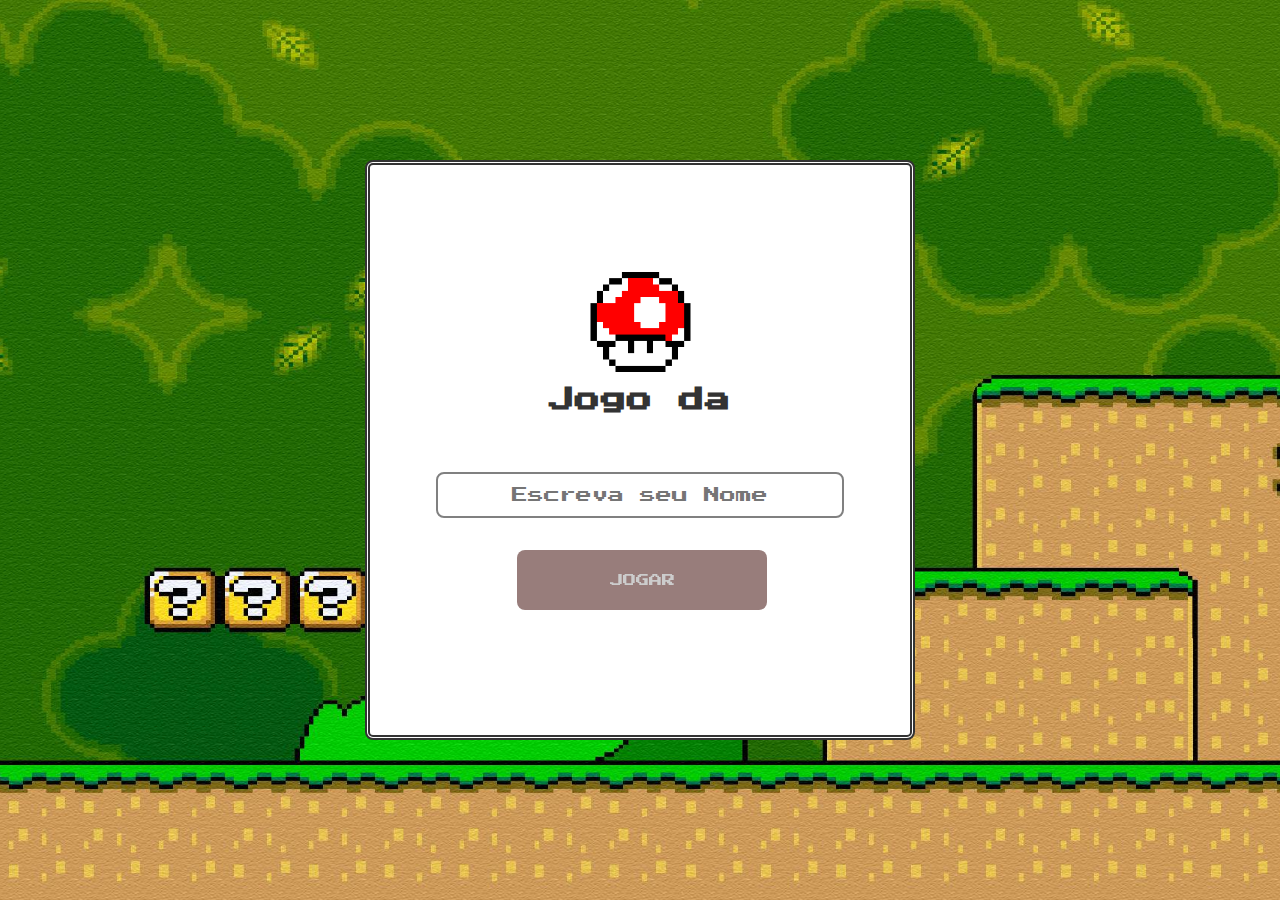
<file: index.html>
<!DOCTYPE html>
<html lang="pt-BR">
<head>
    <meta charset="UTF-8">
    <meta name="viewport" content="width=device-width, initial-scale=1.0">
    
    <link rel="stylesheet" href="style.css">
    
    <title>Jogo da Memória | Login</title>

    <script defer src="./js/login.js"></script>
</head>
<body>
    <form class="login">
        <div class="login__header">
            <img class="login__header-img" src="./assets/mushroom.png" alt="cogumelo do mario">
            <div class="login__header-title--div">
                <h1 class="login__header-title--text"></h1>
            </div>
            
        </div>
        <input class="login__input" type="text" placeholder="Escreva seu Nome" maxlength="12">
        <button class="login__button" type="submit" disabled>Jogar</button>
    </form>
</body>
</html>
</file>
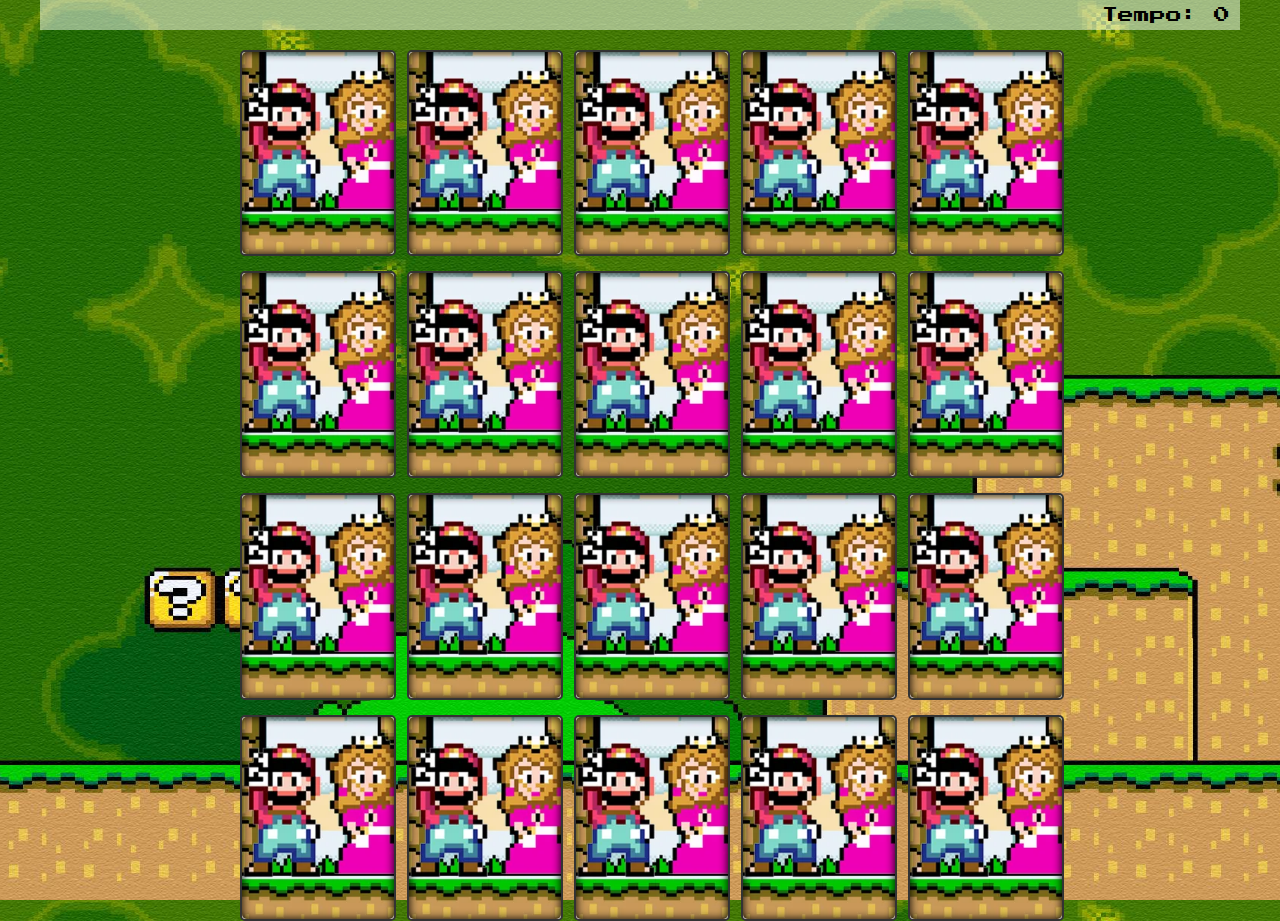
<file: pages/game.html>
<!DOCTYPE html>
<html lang="pt-br">
  <head>
    <meta charset="UTF-8" />

    <meta name="viewport" content="width=device-width, initial-scale=1.0" />

    <link rel="stylesheet" href="../style.css" />

    <title>Jogo da Memória</title>

    <script defer src="../js/script.js"></script>
  </head>
  <body>
    <section class="game">
      <header class="game__header">
        <span class="game__header-player"></span>
        <span class="game__header-time-text">Tempo: <span class="game__header-time-timer">0</span></span>
      </header>
      <div class="game__grid"></div>
    </section>
  </body>
</html>
</file>
<file: style.css>
/* http://meyerweb.com/eric/tools/css/reset/ 
   v2.0 | 20110126
   License: none (public domain)
*/
@import url("https://fonts.googleapis.com/css2?family=Press+Start+2P&display=swap");
* {
  font-family: "Press Start 2P", cursive;
}

/* 
--------------------------------------------------------------------------
*/
html, body, div, span, applet, object, iframe,
h1, h2, h3, h4, h5, h6, p, blockquote, pre,
a, abbr, acronym, address, big, cite, code,
del, dfn, em, img, ins, kbd, q, s, samp,
small, strike, strong, sub, sup, tt, var,
b, u, i, center,
dl, dt, dd, ol, ul, li,
fieldset, form, label, legend,
table, caption, tbody, tfoot, thead, tr, th, td,
article, aside, canvas, details, embed,
figure, figcaption, footer, header, hgroup,
menu, nav, output, ruby, section, summary,
time, mark, audio, video {
  margin: 0;
  padding: 0;
  border: 0;
  vertical-align: baseline;
  font-size: 100%;
}

/* HTML5 display-role reset for older browsers */
article, aside, details, figcaption, figure,
footer, header, hgroup, menu, nav, section {
  display: block;
}

body {
  line-height: 1;
}

ol, ul {
  list-style: none;
}

blockquote, q {
  quotes: none;
}

blockquote:before, blockquote:after,
q:before, q:after {
  content: '';
  content: none;
}

table {
  border-collapse: collapse;
  border-spacing: 0;
}

body {
  display: -webkit-box;
  display: -ms-flexbox;
  display: flex;
  -webkit-box-orient: vertical;
  -webkit-box-direction: normal;
      -ms-flex-direction: column;
          flex-direction: column;
  -webkit-box-pack: center;
      -ms-flex-pack: center;
          justify-content: center;
  -webkit-box-align: center;
      -ms-flex-align: center;
          align-items: center;
  background-color: #CCCCCC;
  background-image: url("./assets/background.jpg");
  background-position: center;
  background-size: cover;
  max-width: 100vw;
  width: 100%;
  height: 100vh;
}

@-webkit-keyframes win-screen-background {
  0% {
    -webkit-box-shadow: inset 0 0 0, 0 0 5px #FFFFFF;
            box-shadow: inset 0 0 0, 0 0 5px #FFFFFF;
  }
  100% {
    -webkit-box-shadow: inset 0 0 5px #000000;
            box-shadow: inset 0 0 5px #000000;
  }
}

@keyframes win-screen-background {
  0% {
    -webkit-box-shadow: inset 0 0 0, 0 0 5px #FFFFFF;
            box-shadow: inset 0 0 0, 0 0 5px #FFFFFF;
  }
  100% {
    -webkit-box-shadow: inset 0 0 5px #000000;
            box-shadow: inset 0 0 5px #000000;
  }
}

.login {
  display: -webkit-box;
  display: -ms-flexbox;
  display: flex;
  -webkit-box-orient: vertical;
  -webkit-box-direction: normal;
      -ms-flex-direction: column;
          flex-direction: column;
  -webkit-box-pack: center;
      -ms-flex-pack: center;
          justify-content: center;
  -webkit-box-align: center;
      -ms-flex-align: center;
          align-items: center;
  max-width: 500px;
  width: 100%;
  height: 50%;
  background-color: #FFFFFF;
  padding: 50px 20px 70px;
  border: 5px double #333333;
  border-radius: 8px;
}

@media (max-height: 700px) {
  .login {
    padding: 25px 10px 35px;
    height: 80%;
  }
}

@media (max-width: 1024px) {
  .login {
    width: 80%;
  }
}

.login__header {
  display: -webkit-box;
  display: -ms-flexbox;
  display: flex;
  -webkit-box-orient: vertical;
  -webkit-box-direction: normal;
      -ms-flex-direction: column;
          flex-direction: column;
  -webkit-box-pack: center;
      -ms-flex-pack: center;
          justify-content: center;
  -webkit-box-align: center;
      -ms-flex-align: center;
          align-items: center;
  width: 80%;
}

.login__header-img {
  height: 100px;
  -webkit-filter: saturate(1.2);
          filter: saturate(1.2);
}

.login__header-title--div {
  height: 25px;
}

.login__header-title--text {
  color: #333333;
  font-size: 1.6em;
  text-align: center;
  margin-top: 15px;
  width: 100%;
}

@media (max-width: 1024px) {
  .login__header-title--text {
    font-size: 1.4em;
  }
}

.login__input {
  margin-top: 75px;
  height: 40px;
  border-radius: 8px;
  width: 80%;
  border: 2px solid gray;
  outline: none;
  text-align: center;
  font-size: 1em;
  -webkit-transition: 0.7s;
  transition: 0.7s;
}

.login__input::-webkit-input-placeholder {
  -webkit-transition: 0.7s;
  transition: 0.7s;
}

.login__input:-ms-input-placeholder {
  -webkit-transition: 0.7s;
  transition: 0.7s;
}

.login__input::-ms-input-placeholder {
  -webkit-transition: 0.7s;
  transition: 0.7s;
}

.login__input::placeholder {
  -webkit-transition: 0.7s;
  transition: 0.7s;
}

.login__input:focus {
  -webkit-box-shadow: 0px 0px 4px #333333;
          box-shadow: 0px 0px 4px #333333;
  -webkit-transition: 0.7s;
  transition: 0.7s;
}

.login__input:focus::-webkit-input-placeholder {
  opacity: 0.2;
  -webkit-transition: 0.7s;
  transition: 0.7s;
}

.login__input:focus:-ms-input-placeholder {
  opacity: 0.2;
  -webkit-transition: 0.7s;
  transition: 0.7s;
}

.login__input:focus::-ms-input-placeholder {
  opacity: 0.2;
  -webkit-transition: 0.7s;
  transition: 0.7s;
}

.login__input:focus::placeholder {
  opacity: 0.2;
  -webkit-transition: 0.7s;
  transition: 0.7s;
}

@media (max-width: 1024px) {
  .login__input {
    height: 50px;
    font-size: 0.8em;
  }
}

.login__button {
  margin-top: 30px;
  height: 60px;
  width: 50%;
  border-radius: 8px;
  background-color: #ee665c;
  color: #FFFFFF;
  border: 1px solid #ce2216;
  text-transform: uppercase;
  -webkit-box-shadow: 2px 2px 2px #333333;
          box-shadow: 2px 2px 2px #333333;
  -webkit-transition: 0.3s;
  transition: 0.3s;
  cursor: pointer;
}

.login__button:active {
  -webkit-box-shadow: none;
          box-shadow: none;
  -webkit-transform: translate(2px, 2px);
          transform: translate(2px, 2px);
}

.login__button:hover {
  -webkit-filter: brightness(110%);
          filter: brightness(110%);
}

.login__button:disabled {
  -webkit-filter: saturate(0.2);
          filter: saturate(0.2);
  -webkit-box-shadow: none;
          box-shadow: none;
  border: transparent;
  cursor: auto;
  color: #CCCCCC;
  -webkit-transition: 0.3s;
  transition: 0.3s;
  -webkit-transform: translate(2px, 2px);
          transform: translate(2px, 2px);
}

@media (max-width: 1024px) {
  .login__button {
    width: 70%;
    height: 50px;
    font-size: 0.8em;
  }
}

.game {
  display: -webkit-box;
  display: -ms-flexbox;
  display: flex;
  -webkit-box-orient: vertical;
  -webkit-box-direction: normal;
      -ms-flex-direction: column;
          flex-direction: column;
  -webkit-box-pack: center;
      -ms-flex-pack: center;
          justify-content: center;
  -webkit-box-align: center;
      -ms-flex-align: center;
          align-items: center;
  width: 100%;
  max-width: 1200px;
  height: 100%;
  min-height: 100vh;
  position: relative;
  -webkit-box-pack: start;
      -ms-flex-pack: start;
          justify-content: flex-start;
}

.game__header {
  width: 100%;
  display: -webkit-box;
  display: -ms-flexbox;
  display: flex;
  -webkit-box-orient: horizontal;
  -webkit-box-direction: normal;
      -ms-flex-direction: row;
          flex-direction: row;
  -webkit-box-pack: justify;
      -ms-flex-pack: justify;
          justify-content: space-between;
  -webkit-box-align: center;
      -ms-flex-align: center;
          align-items: center;
  background-color: rgba(255, 255, 255, 0.5);
  height: 5%;
  padding: 0 10px;
  -webkit-box-sizing: border-box;
          box-sizing: border-box;
}

.game__win-screen {
  position: absolute;
  display: -webkit-box;
  display: -ms-flexbox;
  display: flex;
  -webkit-box-orient: vertical;
  -webkit-box-direction: normal;
      -ms-flex-direction: column;
          flex-direction: column;
  -webkit-box-pack: justify;
      -ms-flex-pack: justify;
          justify-content: space-between;
  -webkit-box-align: center;
      -ms-flex-align: center;
          align-items: center;
  padding: 20px 10px;
  width: 50%;
  height: 400px;
  top: 20%;
  font-size: 1.2em;
  text-align: center;
  background: #FFFFFF;
  -webkit-box-sizing: border-box;
          box-sizing: border-box;
  border: 5px double #333333;
  border-radius: 8px;
  color: #333333;
  opacity: 1;
  -webkit-transition: 400ms;
  transition: 400ms;
  -webkit-animation-name: win-screen-background;
          animation-name: win-screen-background;
  -webkit-animation-duration: 2s;
          animation-duration: 2s;
  -webkit-animation-iteration-count: infinite;
          animation-iteration-count: infinite;
  -webkit-animation-timing-function: linear;
          animation-timing-function: linear;
  -webkit-animation-direction: alternate;
          animation-direction: alternate;
}

@media (max-width: 1024px) {
  .game__win-screen {
    font-size: 1em;
    width: 70%;
  }
}

.game__win-screen--strong {
  color: #ee665c;
  font-size: 1.2em;
  line-height: 150%;
}

.game__win-screen-double-div {
  display: -webkit-box;
  display: -ms-flexbox;
  display: flex;
  -ms-flex-pack: distribute;
      justify-content: space-around;
  width: 100%;
}

.game__win-screen-double-div--div {
  display: -webkit-box;
  display: -ms-flexbox;
  display: flex;
  -webkit-box-orient: vertical;
  -webkit-box-direction: normal;
      -ms-flex-direction: column;
          flex-direction: column;
  -webkit-box-pack: center;
      -ms-flex-pack: center;
          justify-content: center;
  -webkit-box-align: center;
      -ms-flex-align: center;
          align-items: center;
  width: 48%;
  height: 100%;
  margin: 5px 0 0 0;
  background-color: #f2f2f2;
  border: 1px solid goldenrod;
}

.game__win-screen--span {
  font-size: 0.65em;
  line-height: 150%;
  margin-bottom: 5px;
}

.game__win-screen--span:first-child {
  color: #333333;
  width: 38%;
  font-weight: bold;
}

.game__win-screen--span:last-child {
  color: #ae8319;
  width: 38%;
  text-shadow: 0 0 0px black;
}

.game__win-screen--button {
  width: 70%;
  margin-top: 0;
}

.game__grid {
  display: -ms-grid;
  display: grid;
  -ms-grid-columns: (1fr)[5];
      grid-template-columns: repeat(5, 1fr);
  gap: 15px;
  width: 100%;
  max-width: 800px;
  margin: 0 auto;
  margin-top: 20px;
}

@media (max-height: 800px) {
  .game__grid {
    max-width: 650px;
  }
}

@media (max-width: 1024px) {
  .game__grid {
    margin-top: 50px;
    padding: 0 25px;
    -webkit-box-sizing: border-box;
            box-sizing: border-box;
  }
}

@media (max-width: 1024px) and (max-height: 960px) {
  .game__grid {
    margin-top: 20px;
    -ms-grid-columns: (1fr)[4];
        grid-template-columns: repeat(4, 1fr);
  }
}

@media (max-width: 1024px) and (min-width: 800px) {
  .game__grid {
    -ms-grid-columns: (1fr)[5];
        grid-template-columns: repeat(5, 1fr);
  }
}

.game__grid-card {
  display: -webkit-box;
  display: -ms-flexbox;
  display: flex;
  -webkit-box-orient: vertical;
  -webkit-box-direction: normal;
      -ms-flex-direction: column;
          flex-direction: column;
  -webkit-box-pack: center;
      -ms-flex-pack: center;
          justify-content: center;
  -webkit-box-align: center;
      -ms-flex-align: center;
          align-items: center;
  aspect-ratio: 3/4;
  width: 100%;
  background-color: #CCCCCC;
  border-radius: 5px;
  position: relative;
  -webkit-transition: all 400ms ease;
  transition: all 400ms ease;
  -webkit-transform-style: preserve-3d;
          transform-style: preserve-3d;
  border: 2px solid #333333;
}

.game__grid-card--face {
  width: 100%;
  height: 100%;
  position: absolute;
  border-radius: 5px;
  background-size: 40%;
  background-position: center;
  background-repeat: no-repeat;
  -webkit-transition: all 400ms ease;
  transition: all 400ms ease;
}

.game__grid-card--front {
  -webkit-transform: rotateY(180deg);
          transform: rotateY(180deg);
}

.game__grid-card--back {
  background-image: url("./assets/backcard.jpg");
  -webkit-box-shadow: inset 0 0 10px black;
          box-shadow: inset 0 0 10px black;
  -webkit-backface-visibility: hidden;
          backface-visibility: hidden;
  background-size: cover;
}

.reveal-card {
  -webkit-transform: rotateY(180deg);
          transform: rotateY(180deg);
}

.disabled-card {
  -webkit-filter: saturate(0);
          filter: saturate(0);
  opacity: 0.5;
}
/*# sourceMappingURL=style.css.map */
</file>
